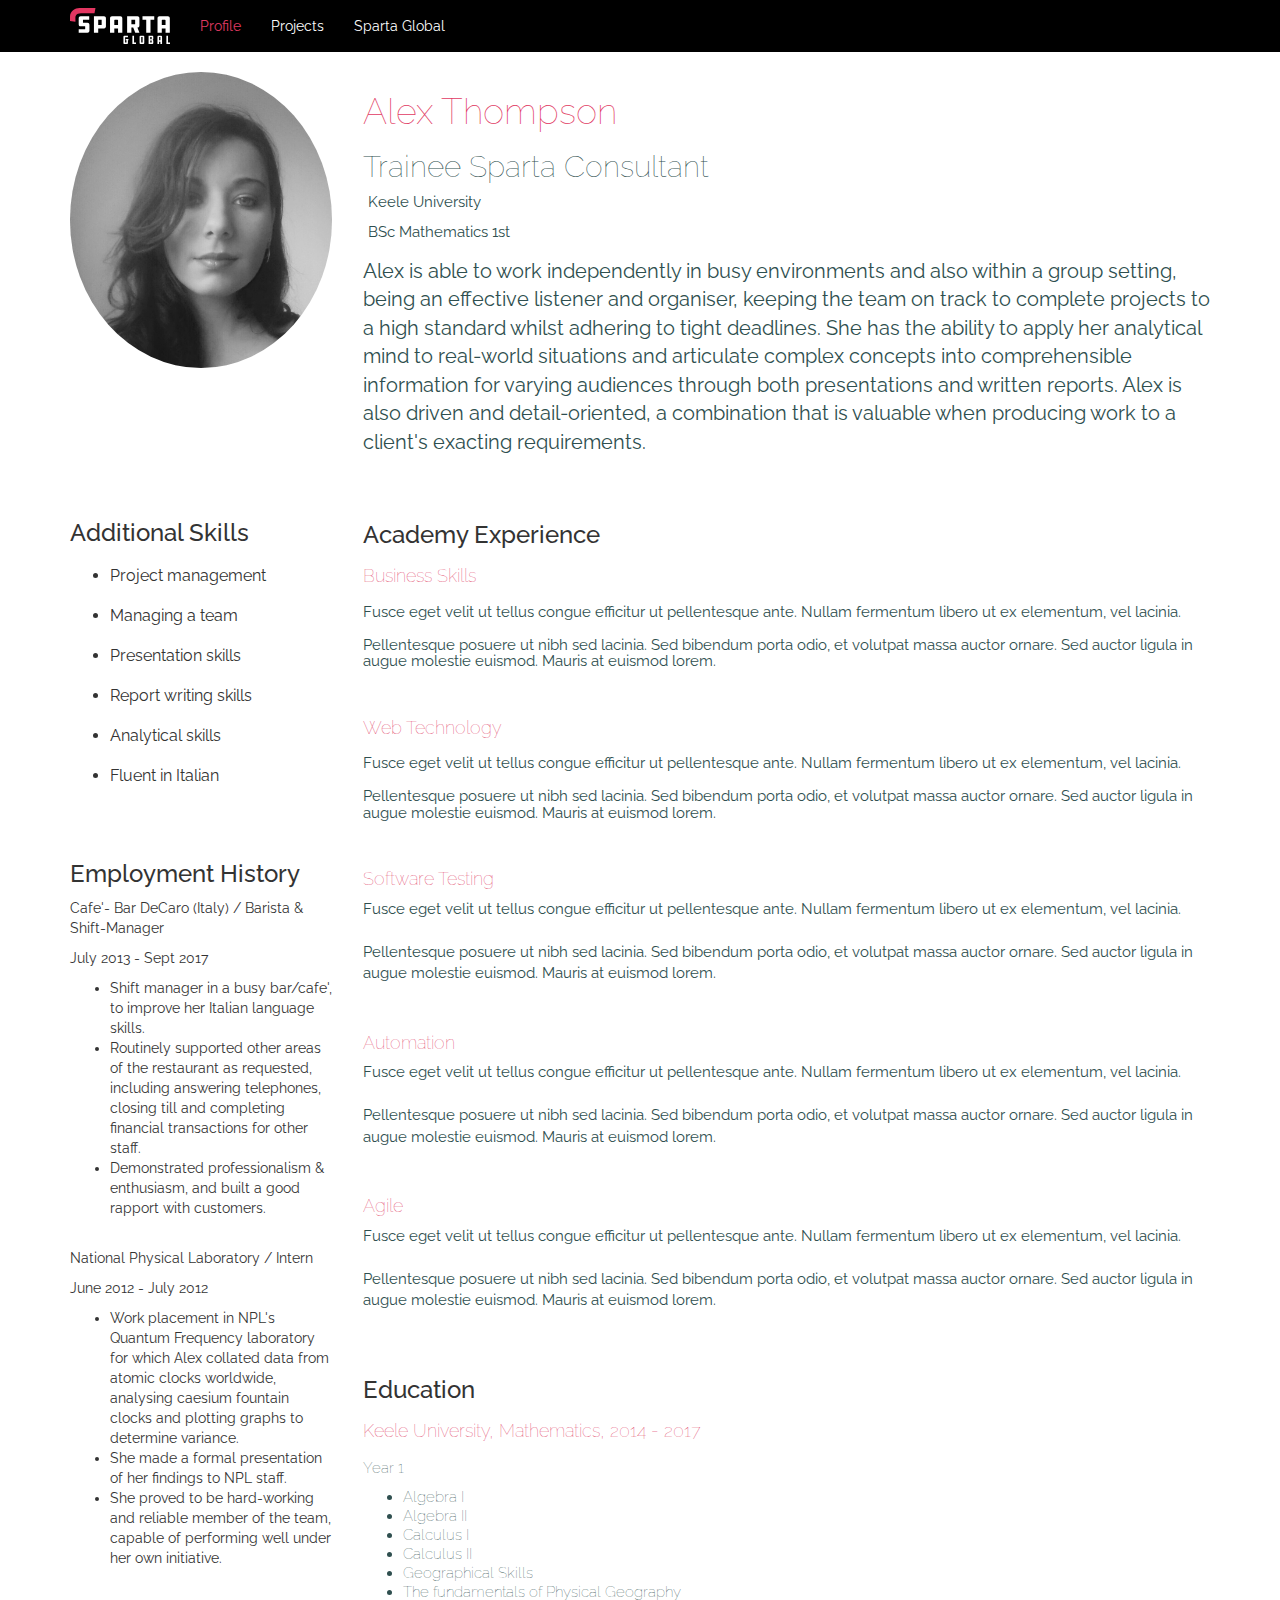
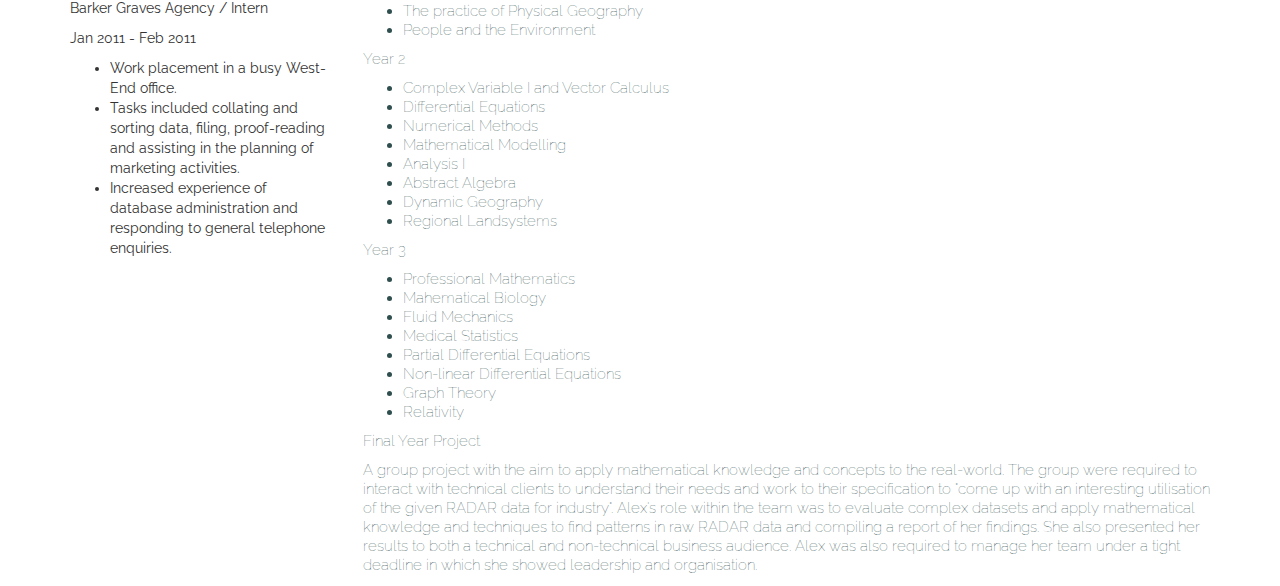
<file: index.html>
<!DOCTYPE html>
<html>
<head>
	<title>Alex Thompson</title>
	<link href="https://maxcdn.bootstrapcdn.com/bootstrap/3.3.7/css/bootstrap.min.css" rel="stylesheet">
	<link rel="stylesheet" type="text/css" href="index.css">
	<link href="https://fonts.googleapis.com/css?family=Raleway" rel="stylesheet">
</head>
<body>

 		<nav class="navbar navbar-default">
		  <div class="container">
		    <!-- Brand and toggle get grouped for better mobile display -->
		    <div class="navbar-header">
		      <button type="button" class="navbar-toggle collapsed" data-toggle="collapse" data-target="#myNavbar" aria-expanded="false">
		        <span class="sr-only">Toggle navigation</span>
		        <span class="icon-bar"></span>
		        <span class="icon-bar"></span>
		        <span class="icon-bar"></span>
		      </button>
		      <a class="navbar-brand" href="#">	
		      	<img src="images/sparta-global-logo-white.svg" id="logo"/>
		      </a>
		    </div>

		    <!-- Collect the nav links, forms, and other content for toggling -->
		    <div class="collapse navbar-collapse" id="myNavbar">
		      <ul class="nav navbar-nav">
		        <li class="active"><a href="index.html" id="link_one">Profile</a></li>
						<li><a href="projects.html">Projects</a></li>
						<li><a href="https://www.spartaglobal.com/">Sparta Global</a></li>
		      </ul>
		    </div><!-- /.navbar-collapse -->
		  </div><!-- /.container-fluid -->
		</nav>

		<div class="container">
			<div class="row">
				<div class="col-lg-3 col-md-6 col-sm-12">
					<img src="images/img.jpg" class="img-responsive img-circle">
					<h3 id="skills">Additional Skills</h3>
					<ul id="list">
						<li>
							Project management
						</li>
						<li>
							Managing a team
						</li>
						<li>
							Presentation skills
						</li>
						<li>
							Report writing skills
						</li>
						<li>
							Analytical skills
						</li>
						<li>
							Fluent in Italian
						</li>
					</ul>
					<h3>Employment History</h3>
					<p>Cafe'- Bar DeCaro (Italy) / Barista & Shift-Manager</p>
					<p>July 2013 - Sept 2017</p>
						<ul>
						<li>
							Shift manager in a busy bar/cafe', to improve her Italian language skills.
						</li>
						<li>
							Routinely supported other areas of the restaurant as requested, including answering telephones, closing till and completing financial transactions for other staff.
						</li>
						<li>
							Demonstrated professionalism & enthusiasm, and built a good rapport with customers.
						</li>
						</ul>
						<br />
					<p>National Physical Laboratory / Intern</p>
					<p>June 2012 - July 2012</p>
						<ul>
						<li>
							Work placement in NPL's Quantum Frequency laboratory for which Alex collated data from atomic clocks worldwide, analysing caesium fountain clocks and plotting graphs to determine variance. 
						</li>
						<li>
							She made a formal presentation of her findings to NPL staff. 
						</li>
						<li>
							She proved to be hard-working and reliable member of the team, capable of performing well under her own initiative. 
						</li>
						</ul>
						<br />
					<p>Barker Graves Agency / Intern</p>
					<p>Jan 2011 - Feb 2011</p>
						<ul>
						<li>
							Work placement in a busy West-End office.
						</li>
						<li>
							Tasks included collating and sorting data, filing, proof-reading and assisting in the planning of marketing activities.
						</li>
						<li>
							Increased experience of database administration and responding to general telephone enquiries. 
						</li>
						</ul>
				</div>
				<div class="col-lg-9 col-md-6 col-sm-12">
					<h1>Alex Thompson</h1>
					<h2>Trainee Sparta Consultant</h2>
					<h4>Keele University</br>BSc Mathematics 1st</h4>

						<div id="section-one">
							<p>Alex is able to work independently in busy environments and also within a group setting, being an effective listener and organiser, keeping the team on track to complete projects to a high standard whilst adhering to tight deadlines. She has the ability to apply her analytical mind to real-world situations and articulate complex concepts into comprehensible information for varying audiences through both presentations and written reports. Alex is also driven and detail-oriented, a combination that is valuable when producing work to a client's exacting requirements.</p>
						</div>
						<div>
						<h3>Academy Experience</h3>
						<h5>Business Skills<h5>
							<div id="section-two">
							<p>Fusce eget velit ut tellus congue efficitur ut pellentesque ante. Nullam fermentum libero ut ex elementum, vel lacinia.
							<br /><br />
							Pellentesque posuere ut nibh sed lacinia. Sed bibendum porta odio, et volutpat massa auctor ornare. Sed auctor ligula in augue molestie euismod. Mauris at euismod lorem.</p>
							</div>
							<br />
						<h5>Web Technology<h5>
							<div id="section-two">
							<p>Fusce eget velit ut tellus congue efficitur ut pellentesque ante. Nullam fermentum libero ut ex elementum, vel lacinia.
							<br /><br />
							Pellentesque posuere ut nibh sed lacinia. Sed bibendum porta odio, et volutpat massa auctor ornare. Sed auctor ligula in augue molestie euismod. Mauris at euismod lorem.</p>
							</div>
							<br />
							<h5>Software Testing</h5>
							<div id="section-two">
							<p>Fusce eget velit ut tellus congue efficitur ut pellentesque ante. Nullam fermentum libero ut ex elementum, vel lacinia.
							<br /><br />
							Pellentesque posuere ut nibh sed lacinia. Sed bibendum porta odio, et volutpat massa auctor ornare. Sed auctor ligula in augue molestie euismod. Mauris at euismod lorem.</p>
							</div>
							<br />
							<h5>Automation</h5>
							<div id="section-two">
							<p>Fusce eget velit ut tellus congue efficitur ut pellentesque ante. Nullam fermentum libero ut ex elementum, vel lacinia.
							<br /><br />
							Pellentesque posuere ut nibh sed lacinia. Sed bibendum porta odio, et volutpat massa auctor ornare. Sed auctor ligula in augue molestie euismod. Mauris at euismod lorem.</p>
							</div>
							<br />
							<h5>Agile</h5>
							<div id="section-two">
							<p>Fusce eget velit ut tellus congue efficitur ut pellentesque ante. Nullam fermentum libero ut ex elementum, vel lacinia.
							<br /><br />
							Pellentesque posuere ut nibh sed lacinia. Sed bibendum porta odio, et volutpat massa auctor ornare. Sed auctor ligula in augue molestie euismod. Mauris at euismod lorem.</p>
							</div>
							<h3>Education</h3>
						<h5>Keele University, Mathematics, 2014 - 2017<h5>
							<div id="modules">
								<p>Year 1</p>
								<ul>
								<li>
									Algebra I 
								</li>
								<li>
									Algebra II
								</li>
								<li>
									Calculus I 
								</li>
								<li>
									Calculus II 
								</li>
								<li>
									Geographical Skills  
								</li>
								<li>
									The fundamentals of Physical Geography
								</li>
								<li>
									The practice of Physical Geography  
								</li>
								<li>
									People and the Environment
								</li>
								</ul>
								<p>Year 2</p>
								<ul>
								<li>
									Complex Variable I and Vector Calculus 
								</li>
								<li>
									Differential Equations
								</li>
								<li>
									Numerical Methods
								</li>
								<li>
									Mathematical Modelling 
								</li>
								<li>
									Analysis I 
								</li>
								<li>
									Abstract Algebra
								</li>
								<li>
									Dynamic Geography 
								</li>
								<li>
									Regional Landsystems
								</li>
								</ul>
								<p>Year 3</p>
								<ul>
								<li>
									Professional Mathematics   
								</li>
								<li>
									Mahematical Biology
								</li>
								<li>
									Fluid Mechanics
								</li>
								<li>
									Medical Statistics
								</li>
								<li>
									Partial Differential Equations 
								</li>
								<li>
									Non-linear Differential Equations
								</li>
								<li>
									Graph Theory 
								</li>
								<li>
									Relativity 
								</li>
								</ul>
								<p>Final Year Project</p>
								<p>A group project with the aim to apply mathematical knowledge and concepts to the real-world. The group were required to interact with technical clients to understand their needs and work to their specification to "come up with an interesting utilisation of the given RADAR data for industry". Alex's role within the team was to evaluate complex datasets and apply mathematical knowledge and techniques to find patterns in raw RADAR data and compiling a report of her findings. She also presented her results to both a technical and non-technical business audience. Alex was also required to manage her team under a tight deadline in which she showed leadership and organisation.</p>
							</div>
						</div>
						</div>
				</div>
			</div>
		</div>
		<div class="row" id="section-one">
			<div class="col-md-6">
			</div>
			<div class="col-md-6">
			</div>
		</div>
	</div>
	<script src="https://code.jquery.com/jquery-3.2.1.slim.min.js"
  integrity="sha256-k2WSCIexGzOj3Euiig+TlR8gA0EmPjuc79OEeY5L45g="
  crossorigin="anonymous"></script>
	<script src="https://maxcdn.bootstrapcdn.com/bootstrap/3.3.7/js/bootstrap.min.js" integrity="sha384-Tc5IQib027qvyjSMfHjOMaLkfuWVxZxUPnCJA7l2mCWNIpG9mGCD8wGNIcPD7Txa" crossorigin="anonymous"></script>
</body>
</html>
</file>
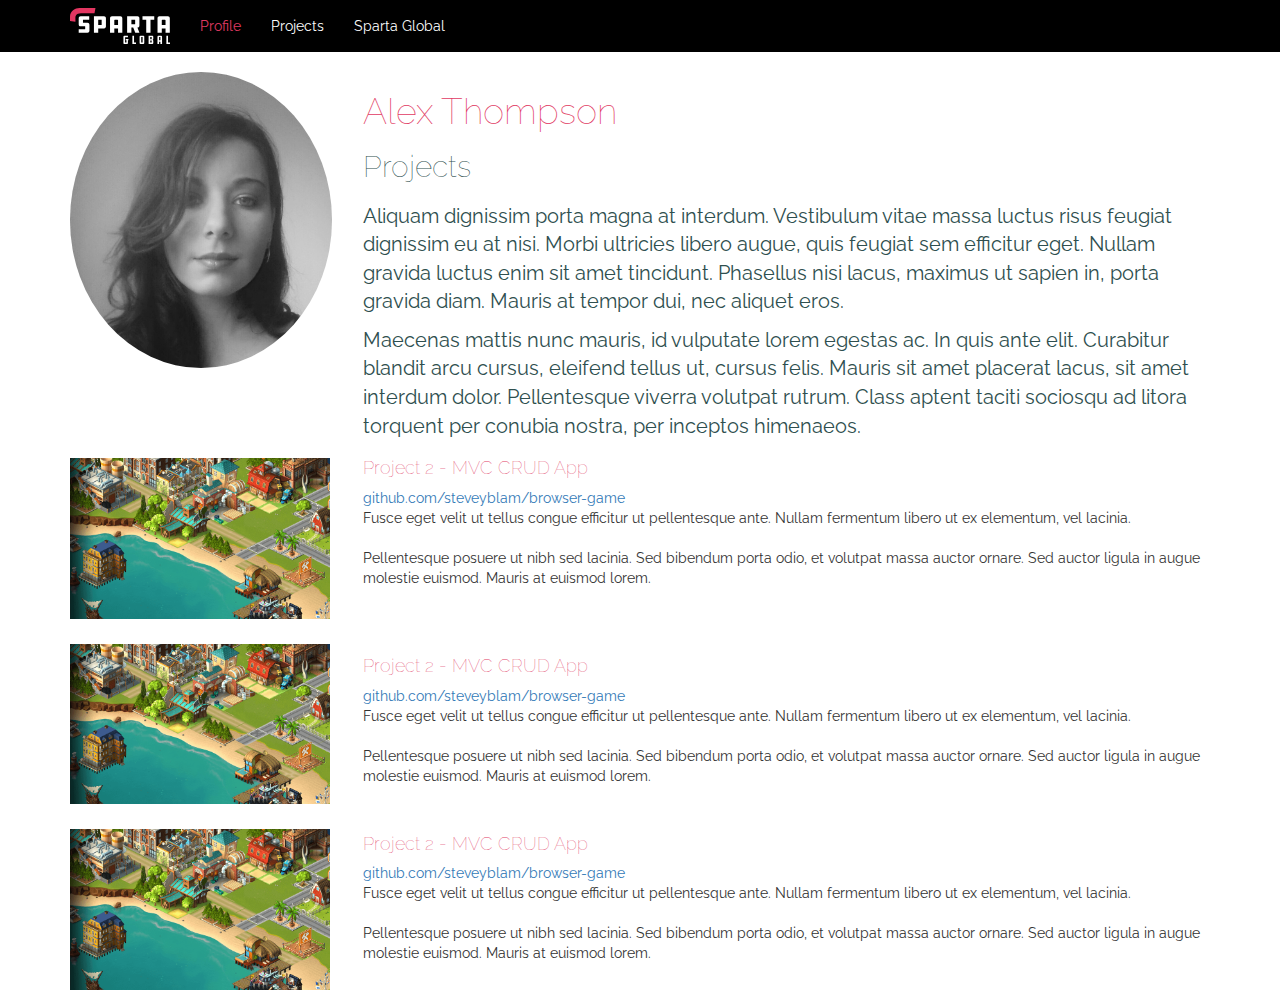
<file: projects.html>
<!DOCTYPE html>
<html>
<head>
	<title>Projects</title>
	<link href="https://maxcdn.bootstrapcdn.com/bootstrap/3.3.7/css/bootstrap.min.css" rel="stylesheet">
	<link rel="stylesheet" type="text/css" href="projects.css">
	<link href="https://fonts.googleapis.com/css?family=Raleway" rel="stylesheet">
</head>
<body>
		<nav class="navbar navbar-default">
		  <div class="container">
		    <!-- Brand and toggle get grouped for better mobile display -->
		    <div class="navbar-header">
		      <button type="button" class="navbar-toggle collapsed" data-toggle="collapse" data-target="#myNavbar" aria-expanded="false">
		        <span class="sr-only">Toggle navigation</span>
		        <span class="icon-bar"></span>
		        <span class="icon-bar"></span>
		        <span class="icon-bar"></span>
		      </button>
		      <a class="navbar-brand" href="#">	
		      	<img src="images/sparta-global-logo-white.svg" id="logo"/>
		      </a>
		    </div>

		    <!-- Collect the nav links, forms, and other content for toggling -->
		    <div class="collapse navbar-collapse" id="myNavbar">
		      <ul class="nav navbar-nav">
		        <li class="active"><a href="index.html" id="link_one">Profile</a></li>
						<li><a href="projects.html">Projects</a></li>
						<li><a href="https://www.spartaglobal.com/">Sparta Global</a></li>
		      </ul>
		    </div><!-- /.navbar-collapse -->
		  </div><!-- /.container-fluid -->
		</nav>
		<div class="container">
			<div class="row">
				<div class="col-lg-3 col-md-6 col-sm-12">
					<img src="images/img.jpg" class="img-responsive img-circle">
					<img src="images/project_screenshot.png" id="prof">
					<img src="images/project_screenshot.png" id="prof-one">
					<img src="images/project_screenshot.png" id="prof-two">

				</div>
				<div class="col-lg-9 col-md-6 col-sm-12">
					<h1>Alex Thompson</h1>
					<h2>Projects</h2>
					<br />
						<div id="section-one">
							<p>Aliquam dignissim porta magna at interdum. Vestibulum vitae massa luctus risus feugiat dignissim eu at nisi. Morbi ultricies libero augue, quis feugiat sem efficitur eget. Nullam gravida luctus enim sit amet tincidunt. Phasellus nisi lacus, maximus ut sapien in, porta gravida diam. Mauris at tempor dui, nec aliquet eros.</p>
							<p>Maecenas mattis nunc mauris, id vulputate lorem egestas ac. In quis ante elit. Curabitur blandit arcu cursus, eleifend tellus ut, cursus felis. Mauris sit amet placerat lacus, sit amet interdum dolor. Pellentesque viverra volutpat rutrum. Class aptent taciti sociosqu ad litora torquent per conubia nostra, per inceptos himenaeos.</p>
						</div>
						<div>
						<h5>Project 2 - MVC CRUD App</h5>
							<div id="section-two">
							<a href="#" id="link_two">github.com/steveyblam/browser-game</a>
							<br />
							<p>Fusce eget velit ut tellus congue efficitur ut pellentesque ante. Nullam fermentum libero ut ex elementum, vel lacinia.
							<br /><br />
							Pellentesque posuere ut nibh sed lacinia. Sed bibendum porta odio, et volutpat massa auctor ornare. Sed auctor ligula in augue molestie euismod. Mauris at euismod lorem.</p>
							</div>
							<br />
							<br />
						<h5>Project 2 - MVC CRUD App</h5>
							<div id="section-two">
							<a href="#" id="link_two">github.com/steveyblam/browser-game</a>
							<br />
							<p>Fusce eget velit ut tellus congue efficitur ut pellentesque ante. Nullam fermentum libero ut ex elementum, vel lacinia.
							<br /><br />
							Pellentesque posuere ut nibh sed lacinia. Sed bibendum porta odio, et volutpat massa auctor ornare. Sed auctor ligula in augue molestie euismod. Mauris at euismod lorem.</p>
							</div>
							<br />
						<h5>Project 2 - MVC CRUD App</h5>
							<div id="section-two">
							<a href="#" id="link_two">github.com/steveyblam/browser-game</a>
							<br />
							<p>Fusce eget velit ut tellus congue efficitur ut pellentesque ante. Nullam fermentum libero ut ex elementum, vel lacinia.
							<br /><br />
							Pellentesque posuere ut nibh sed lacinia. Sed bibendum porta odio, et volutpat massa auctor ornare. Sed auctor ligula in augue molestie euismod. Mauris at euismod lorem.</p>
							</div>
						</div>
					</div>
				</div>
			</div>

	</body>
</html>
</file>
<file: index.css>
.navbar-default {
	background-color: #000000;
	border-radius:0px;
	border-color:transparent;
}


#logo {
	width: 100px;
	margin-top:7px;
}

#link_one {
	color:#E13A63;
}

.navbar-brand,
.navbar-nav li a {
    line-height: 50px;
    height: 50px;
    padding-top: 0px;
}

.navbar-default .navbar-nav>.active>a, 
.navbar-default .navbar-nav>.active>a:focus, 
.navbar-default .navbar-nav>.active>a:hover {
	color:#E13A63;
	background:none;
}

.navbar-default .navbar-nav>li>a {
	color:white;
}

body, html {
	font-family: 'Raleway', sans-serif;
}

h1 {
	color:#E13A63;
	font-size: 36px;
	font-weight: lighter;
}

h2 {
	color:#2f4f4f;
	font-size: 30px;
	font-weight: lighter;
	line-height: 10px;
	padding-top: 10px;
}

h4 {
	color:#2f4f4f;
	font-size: 15px;
	font-weight: normal;
	line-height: 30px;
	padding-left: 5px;
	padding-top: 5px
}

h5 {
	color:#E13A63;
	font-size: 18px;
	font-weight: lighter;
	padding-top: 8px;
}

#section-one {
	color:#2f4f4f;
	font-size: 20px;
	font-weight: normal;
}

h3 {
	padding-top: 45px;
}

#skills {
	padding-top: 132px;
}

#list {
	padding-right: 50px;
	line-height: 40px;
	font-size: 16px;
}

#section-two {
	color:#2f4f4f;
	font-size: 15px;
	font-weight: normal;
}

#modules {
	line-height: 19px;
	font-size: 15px;
	color:#2f4f4f;
}

.new-container-width {
	width: 100%;
}

@media (media-width: 768px){
	.info {
		font-size: 21px;
	}
}
</file>
<file: projects.css>
.navbar-default {
	background-color: #000000;
	border-radius:0px;
	border-color:transparent;
}


#logo {
	width: 100px;
	margin-top:7px;
}

#link_one {
	color:#E13A63;
}

.navbar-brand,
.navbar-nav li a {
    line-height: 50px;
    height: 50px;
    padding-top: 0px;
}

.navbar-default .navbar-nav>.active>a, 
.navbar-default .navbar-nav>.active>a:focus, 
.navbar-default .navbar-nav>.active>a:hover {
	color:#E13A63;
	background:none;
}

.navbar-default .navbar-nav>li>a {
	color:white;
}

#link_one {
	color:#E13A63;
}

body {
	font-family: 'Raleway', sans-serif;
}

h1 {
	color:#E13A63;
	font-size: 36px;
	font-weight: lighter;
}

h2 {
	color:#2f4f4f;
	font-size: 30px;
	font-weight: lighter;
	line-height: 10px;
	padding-top: 10px;
}

h5 {
	color:#E13A63;
	font-size: 18px;
	font-weight: lighter;
	padding-top: 8px;
}

#prof {
	width: 260px;
	padding-top: 90px;
}

#prof-one {
	width: 260px;
	padding-top: 25px;
}

#prof-two {
	width: 260px;
	padding-top: 25px;
}

#section-one {
	color:#2f4f4f;
	font-size: 20px;
	font-weight: normal;
}

#link_two {
	color: #337ab7;
    text-decoration: none;
}
</file>
